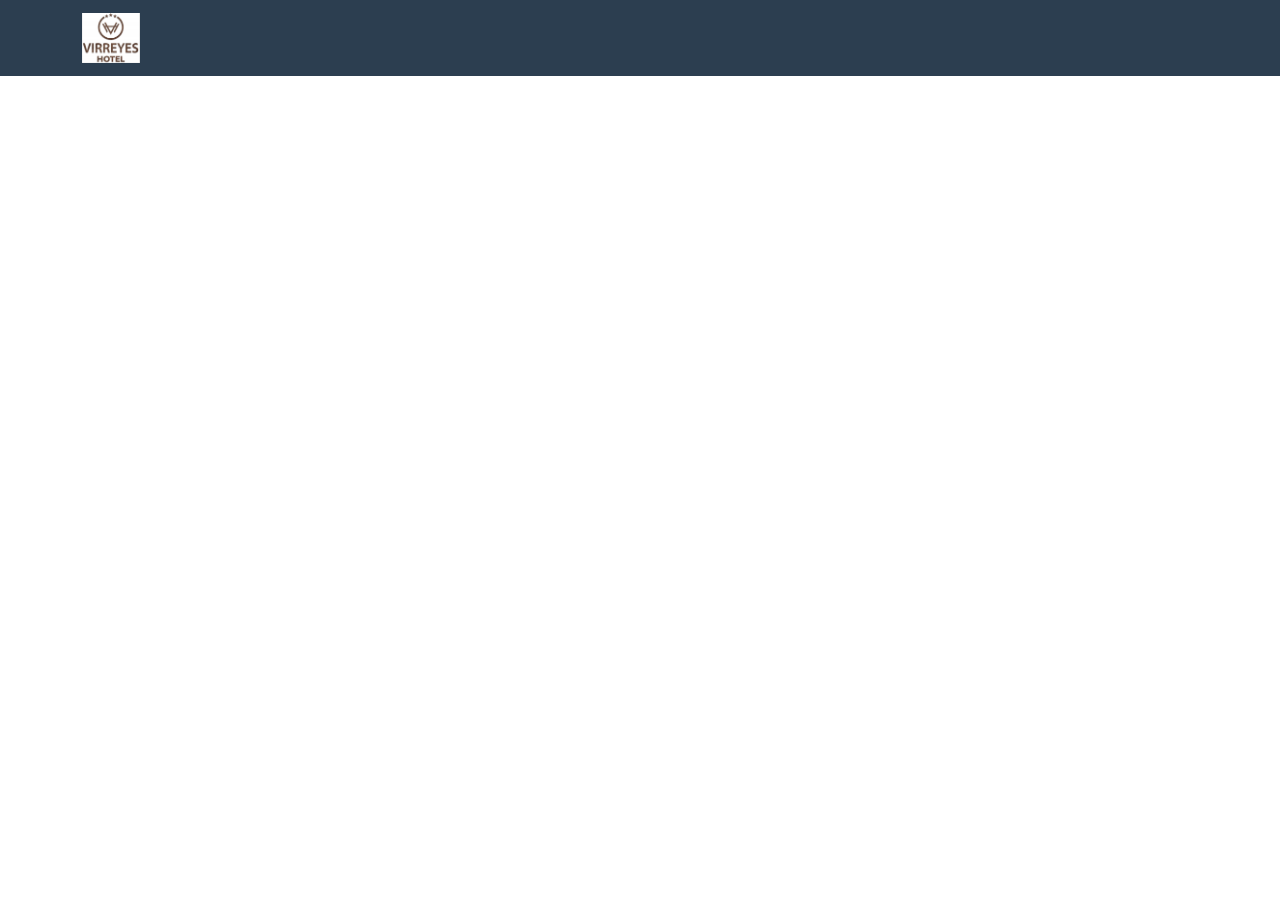
<file: index.html>
<!DOCTYPE html>
<html lang="es">
<head>
    <meta charset="UTF-8">
    <meta name="viewport" content="width=device-width, initial-scale=1.0">
    <title>Virreyes Hotel</title>
    <link href="https://cdn.jsdelivr.net/npm/bootstrap@5.3.0-alpha3/dist/css/bootstrap.min.css" rel="stylesheet">
     <link rel="stylesheet" href="style.css">
    
</head>
<body>
    <!-- Navegador -->
     <nav class="navbar navbar-expand-lg navbar-dark">
        <div class="container">
            <a class="navbar-brand" href="#"><img src="images/logo.jpg" alt="Logo Hotel"></a>
            <button class="navbar-toggler" type="button" data-bs-toggle="collapse" data-bs-target="#navbarNav" aria-controls="navbarNav" aria-expanded="false" aria-label="Toggle navigation">
                <span class="navbar-toggler-icon"></span>
            </button>
            <div class="collapse navbar-collapse" id="navbarNav">
                <ul class="navbar-nav ms-auto" id="menu-nav">
                    <!-- Opciones del menú cargadas dinámicamente -->
                </ul>
            </div>
        </div>
    </nav>


   

    <script>
        // Cargar el menú desde XML
        document.addEventListener('DOMContentLoaded', function () {
            fetch('menu.xml')
                .then(response => response.text())
                .then(data => {
                    const parser = new DOMParser();
                    const xmlDoc = parser.parseFromString(xmlText, 'application/xml');
                    const opciones = xmlDoc.getElementsByTagName('opcion');
                    const menuNav = document.getElementById('menu-nav');



                   for (let i = 0; i < opciones.length; i++) {
                        const texto = opciones[i].getElementsByTagName("texto")[0].textContent;
                        const url = opciones[i].getElementsByTagName("url")[0].textContent;
                        

                        const li = document.createElement('li');
                        li.classList.add('nav-item');
                       
                        const a = document.createElement("a");
                        a.classList.add("nav-link");
                        a.href = url;
                        a.textContent = texto;

                        li.appendChild(a);
                        menuContainer.appendChild(li);
                    }
                })
                .catch(error => console.error('Error cargando el XML:', err));
        });
    </script>

    <script src="https://cdn.jsdelivr.net/npm/bootstrap@5.3.0-alpha3/dist/js/bootstrap.bundle.min.js"></script>
</body>
</html>
</file>
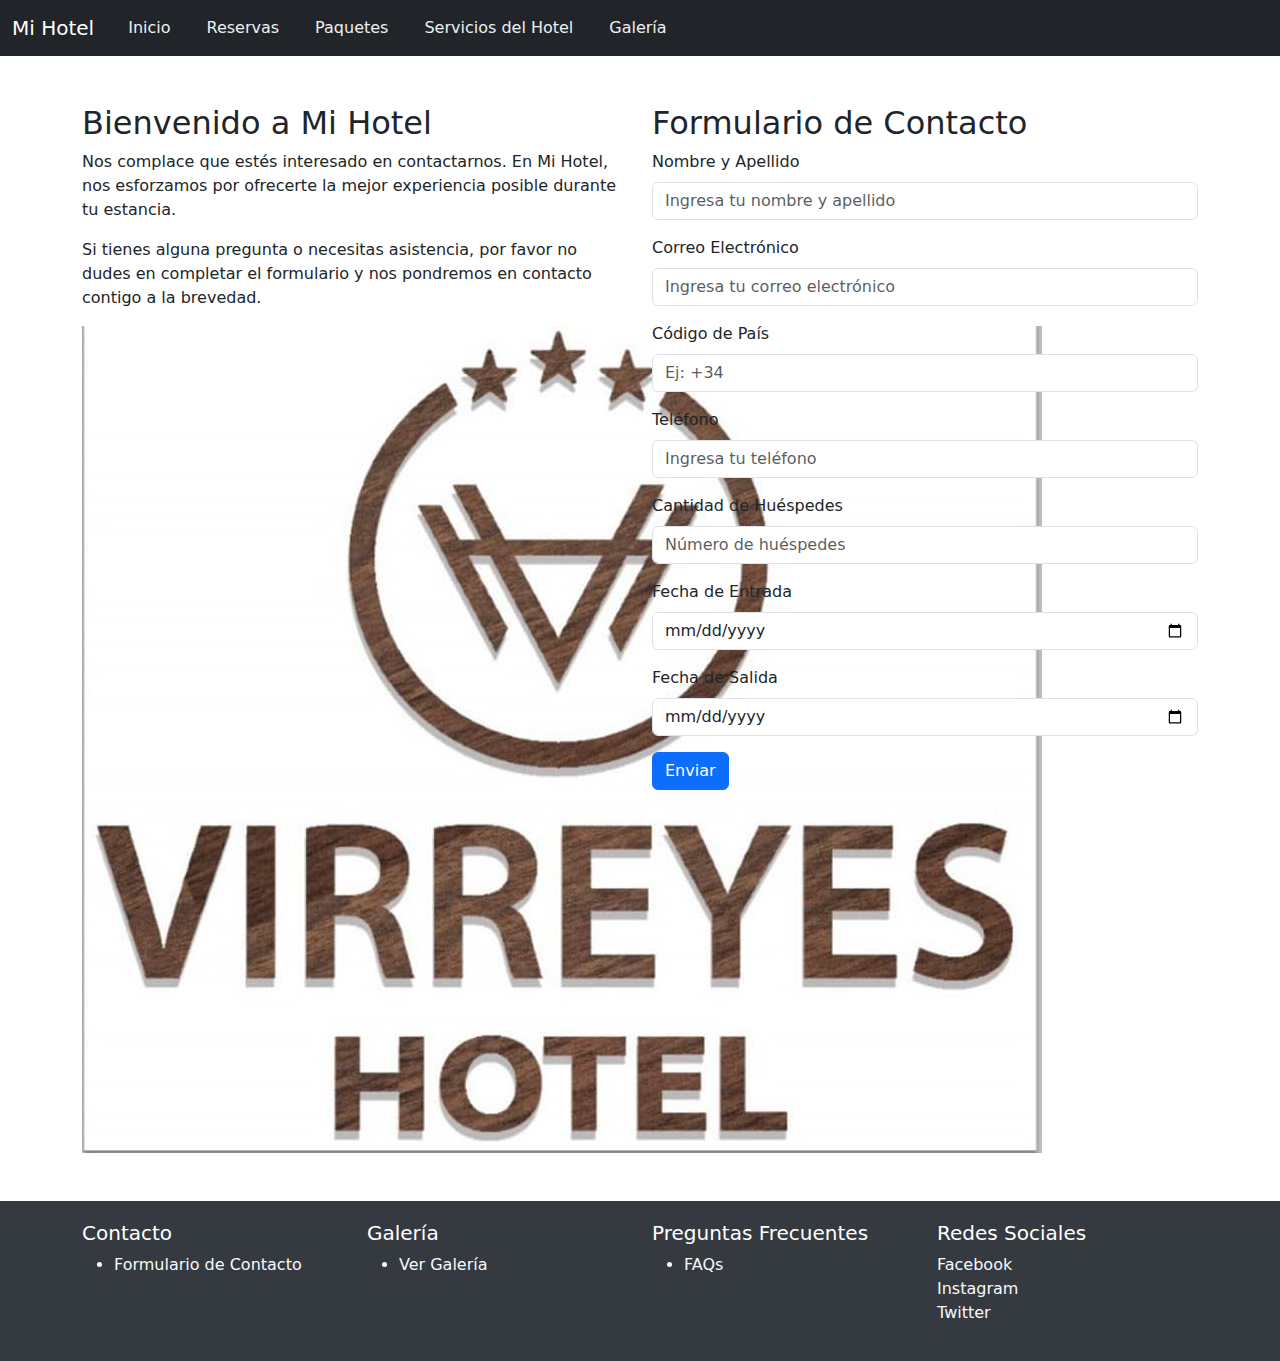
<file: contacto.html>
<!DOCTYPE html>
<html lang="es">
<head>
    <meta charset="UTF-8">
    <meta name="viewport" content="width=device-width, initial-scale=1.0">
    <title>Contacto</title>
    <link href="https://cdn.jsdelivr.net/npm/bootstrap@5.3.0-alpha3/dist/css/bootstrap.min.css" rel="stylesheet">
     <link rel="stylesheet" href="style.css">
    
</head>
<body>
    <!-- Navegador -->
    <nav class="navbar navbar-expand-lg navbar-dark bg-dark">
        <div class="container-fluid">
            <a class="navbar-brand" href="#">Mi Hotel</a>
            <button class="navbar-toggler" type="button" data-bs-toggle="collapse" data-bs-target="#navbarNav" aria-controls="navbarNav" aria-expanded="false" aria-label="Toggle navigation">
                <span class="navbar-toggler-icon"></span>
            </button>
            <div class="collapse navbar-collapse" id="navbarNav">
                <ul id="menu-container" class="navbar-nav">
                    <!-- Opciones del menú cargadas dinámicamente desde XML -->
                </ul>
            </div>
        </div>
    </nav>

    <!-- Contenido Principal -->
    <div class="container mt-5">
        <div class="row">
            <!-- Sección de Mensaje -->
            <div class="col-md-6 message-section">
                <h2>Bienvenido a Mi Hotel</h2>
                <p>
                    Nos complace que estés interesado en contactarnos. En Mi Hotel, nos esforzamos por ofrecerte la mejor experiencia posible durante tu estancia.
                </p>
                <p>
                    Si tienes alguna pregunta o necesitas asistencia, por favor no dudes en completar el formulario y nos pondremos en contacto contigo a la brevedad.
                </p>
                <img src="images/logo.jpg" alt="Logo Hotel">
            </div>
            <!-- Sección de Formulario -->
            <div class="col-md-6 form-section">
                <h2>Formulario de Contacto</h2>
                <form>
                    <div class="mb-3">
                        <label for="nombre" class="form-label">Nombre y Apellido</label>
                        <input type="text" class="form-control" id="nombre" placeholder="Ingresa tu nombre y apellido" required>
                    </div>
                    <div class="mb-3">
                        <label for="email" class="form-label">Correo Electrónico</label>
                        <input type="email" class="form-control" id="email" placeholder="Ingresa tu correo electrónico" required>
                    </div>
                    <div class="mb-3">
                        <label for="codigo-pais" class="form-label">Código de País</label>
                        <input type="text" class="form-control" id="codigo-pais" placeholder="Ej: +34" required>
                    </div>
                    <div class="mb-3">
                        <label for="telefono" class="form-label">Teléfono</label>
                        <input type="tel" class="form-control" id="telefono" placeholder="Ingresa tu teléfono" required>
                    </div>
                    <div class="mb-3">
                        <label for="huespedes" class="form-label">Cantidad de Huéspedes</label>
                        <input type="number" class="form-control" id="huespedes" placeholder="Número de huéspedes" min="1" required>
                    </div>
                    <div class="mb-3">
                        <label for="fecha-entrada" class="form-label">Fecha de Entrada</label>
                        <input type="date" class="form-control" id="fecha-entrada" required>
                    </div>
                    <div class="mb-3">
                        <label for="fecha-salida" class="form-label">Fecha de Salida</label>
                        <input type="date" class="form-control" id="fecha-salida" required>
                    </div>
                    <button type="submit" class="btn btn-primary">Enviar</button>
                </form>
            </div>
        </div>
    </div>

    <!-- Pie de Página -->
    <footer class="footer-section mt-5">
        <div class="container">
            <div class="row">
                <div class="col-md-3">
                    <h5>Contacto</h5>
                    <ul>
                        <li><a href="contacto.html">Formulario de Contacto</a></li>
                    </ul>
                </div>
                <div class="col-md-3">
                    <h5>Galería</h5>
                    <ul>
                        <li><a href="galeria.html">Ver Galería</a></li>
                    </ul>
                </div>
                <div class="col-md-3">
                    <h5>Preguntas Frecuentes</h5>
                    <ul>
                        <li><a href="faq.html">FAQs</a></li>
                    </ul>
                </div>
                <div class="col-md-3">
                    <h5>Redes Sociales</h5>
                    <p>
                        <a href="#">Facebook</a><br>
                        <a href="#">Instagram</a><br>
                        <a href="#">Twitter</a>
                    </p>
                </div>
            </div>
        </div>
    </footer>

    <script src="https://cdn.jsdelivr.net/npm/bootstrap@5.3.0-alpha3/dist/js/bootstrap.bundle.min.js"></script>
    <script>
        // Cargar el menú desde el archivo XML
        document.addEventListener("DOMContentLoaded", function () {
            fetch('menu.xml')
                .then(response => response.text())
                .then(data => {
                    const parser = new DOMParser();
                    const xmlDoc = parser.parseFromString(data, "text/xml");
                    const opciones = xmlDoc.getElementsByTagName("opcion");

                    const menuContainer = document.getElementById("menu-container");

                    for (let i = 0; i < opciones.length; i++) {
                        const texto = opciones[i].getElementsByTagName("texto")[0].textContent;
                        const url = opciones[i].getElementsByTagName("url")[0].textContent;

                        const listItem = document.createElement("li");
                        listItem.classList.add("nav-item");

                        const link = document.createElement("a");
                        link.classList.add("nav-link");
                        link.href = url;
                        link.textContent = texto;

                        listItem.appendChild(link);
                        menuContainer.appendChild(listItem);
                    }
                })
                .catch(error => console.error("Error al cargar el menú:", error));
        });
    </script>
</body>
</html>
</file>
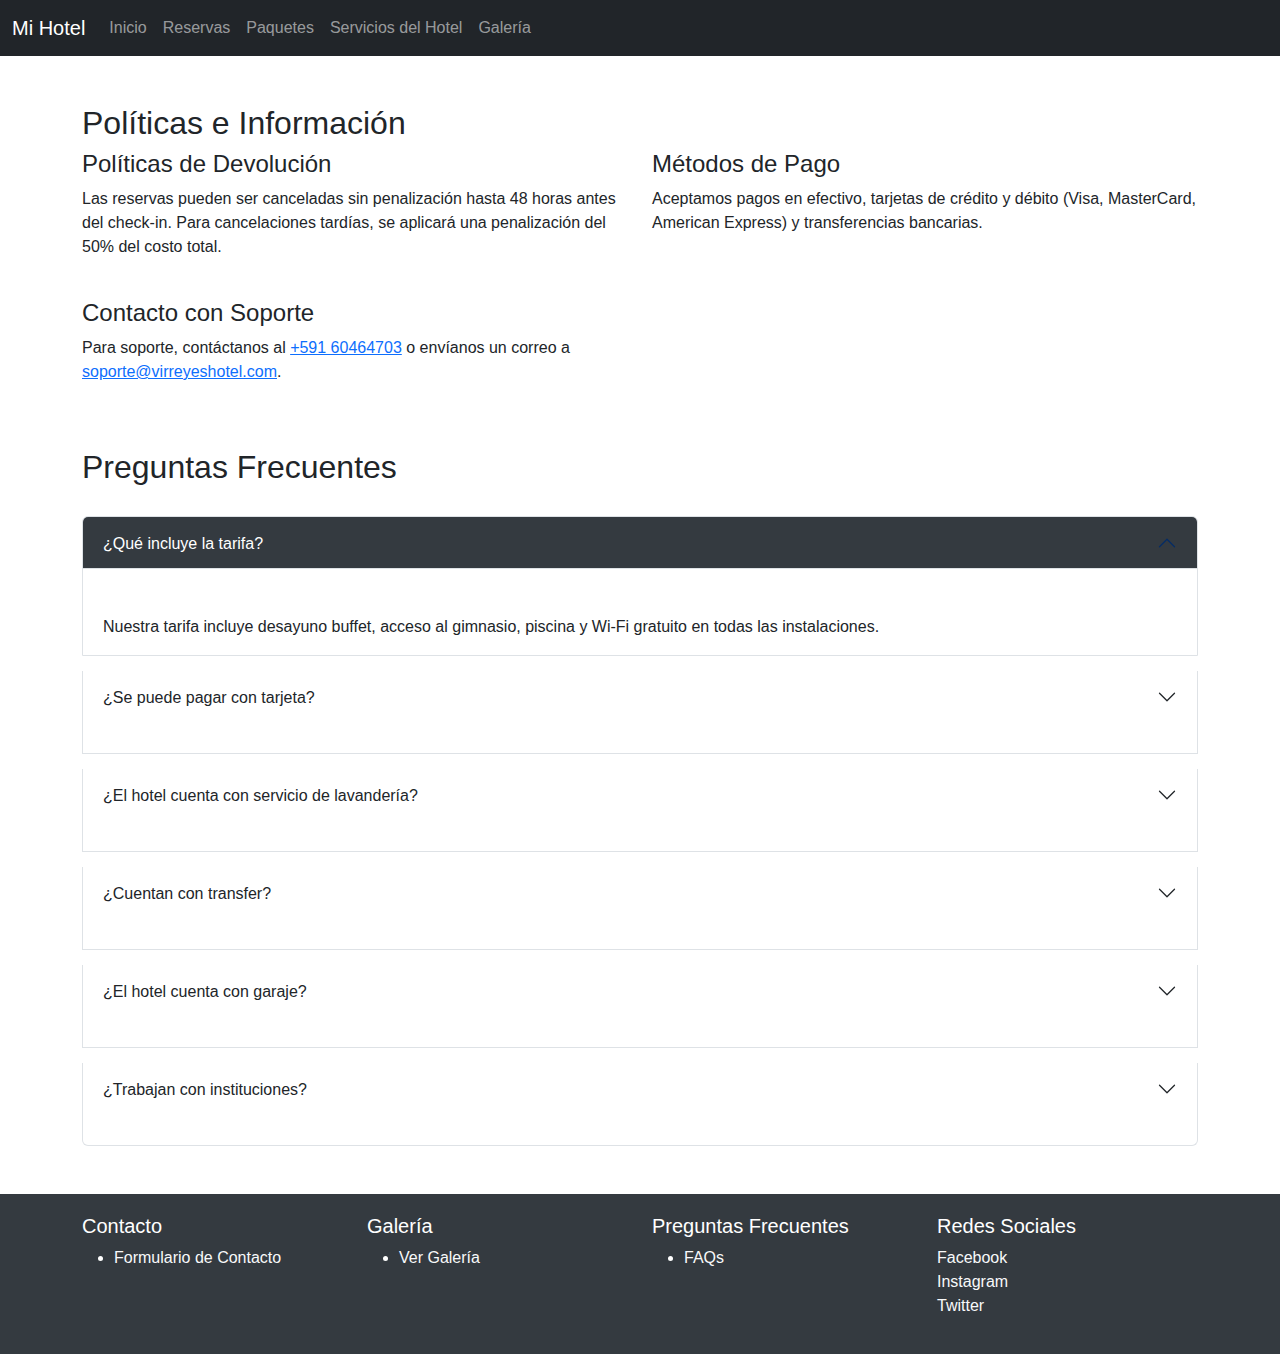
<file: faq.html>
<!DOCTYPE html>
<html lang="es">
<head>
    <meta charset="UTF-8">
    <meta name="viewport" content="width=device-width, initial-scale=1.0">
    <title>Preguntas Frecuentes</title>
    <link href="https://cdn.jsdelivr.net/npm/bootstrap@5.3.0-alpha3/dist/css/bootstrap.min.css" rel="stylesheet">
    <style>
        body {
            font-family: Arial, sans-serif;
        }

        .faq-section h2 {
            margin-bottom: 30px;
        }

        .accordion-button:not(.collapsed) {
            background-color: #343a40;
            color: #ffffff;
        }

        .faq-item {
            margin-bottom: 15px;
        }

        .footer-section {
            background-color: #343a40;
            color: #ffffff;
            padding: 20px;
        }

        .footer-section a {
            color: #f8f9fa;
            text-decoration: none;
        }

        .footer-section a:hover {
            text-decoration: underline;
        }
    </style>
</head>
<body>
    <!-- Navegador -->
    <nav class="navbar navbar-expand-lg navbar-dark bg-dark">
        <div class="container-fluid">
            <a class="navbar-brand" href="#">Mi Hotel</a>
            <button class="navbar-toggler" type="button" data-bs-toggle="collapse" data-bs-target="#navbarNav" aria-controls="navbarNav" aria-expanded="false" aria-label="Toggle navigation">
                <span class="navbar-toggler-icon"></span>
            </button>
            <div class="collapse navbar-collapse" id="navbarNav">
                <ul id="menu-container" class="navbar-nav">
                    <!-- Opciones del menú cargadas dinámicamente desde XML -->
                </ul>
            </div>
        </div>
    </nav>

    <!-- Contenido Principal -->
    <div class="container mt-5">
        <!-- Sección de Políticas e Información -->
        <section class="info-section">
            <h2>Políticas e Información</h2>
            <div class="row">
                <div class="col-md-6">
                    <h4>Políticas de Devolución</h4>
                    <p>Las reservas pueden ser canceladas sin penalización hasta 48 horas antes del check-in. Para cancelaciones tardías, se aplicará una penalización del 50% del costo total.</p>
                </div>
                <div class="col-md-6">
                    <h4>Métodos de Pago</h4>
                    <p>Aceptamos pagos en efectivo, tarjetas de crédito y débito (Visa, MasterCard, American Express) y transferencias bancarias.</p>
                </div>
            </div>
            <div class="row mt-4">
                <div class="col-md-6">
                    <h4>Contacto con Soporte</h4>
                    <p>Para soporte, contáctanos al <a href="https://wa.me/60464703">+591 60464703</a> o envíanos un correo a <a href="mailto:soporte@mihotel.com">soporte@virreyeshotel.com</a>.</p>
                </div>
            </div>
        </section>

        <!-- Preguntas Frecuentes -->
        <section class="faq-section mt-5">
            <h2>Preguntas Frecuentes</h2>
            <div class="accordion" id="faqAccordion">
                <div class="accordion-item faq-item">
                    <h2 class="accordion-header" id="faq1">
                        <button class="accordion-button" type="button" data-bs-toggle="collapse" data-bs-target="#collapse1" aria-expanded="true" aria-controls="collapse1">
                            ¿Qué incluye la tarifa?
                        </button>
                    </h2>
                    <div id="collapse1" class="accordion-collapse collapse show" aria-labelledby="faq1" data-bs-parent="#faqAccordion">
                        <div class="accordion-body">
                            Nuestra tarifa incluye desayuno buffet, acceso al gimnasio, piscina y Wi-Fi gratuito en todas las instalaciones.
                        </div>
                    </div>
                </div>

                <div class="accordion-item faq-item">
                    <h2 class="accordion-header" id="faq2">
                        <button class="accordion-button collapsed" type="button" data-bs-toggle="collapse" data-bs-target="#collapse2" aria-expanded="false" aria-controls="collapse2">
                            ¿Se puede pagar con tarjeta?
                        </button>
                    </h2>
                    <div id="collapse2" class="accordion-collapse collapse" aria-labelledby="faq2" data-bs-parent="#faqAccordion">
                        <div class="accordion-body">
                            Sí, aceptamos tarjetas de crédito y débito de Visa, MasterCard y American Express.
                        </div>
                    </div>
                </div>

                <div class="accordion-item faq-item">
                    <h2 class="accordion-header" id="faq3">
                        <button class="accordion-button collapsed" type="button" data-bs-toggle="collapse" data-bs-target="#collapse3" aria-expanded="false" aria-controls="collapse3">
                            ¿El hotel cuenta con servicio de lavandería?
                        </button>
                    </h2>
                    <div id="collapse3" class="accordion-collapse collapse" aria-labelledby="faq3" data-bs-parent="#faqAccordion">
                        <div class="accordion-body">
                            Sí, ofrecemos servicio de lavandería y tintorería con un costo adicional.
                        </div>
                    </div>
                </div>

                <div class="accordion-item faq-item">
                    <h2 class="accordion-header" id="faq4">
                        <button class="accordion-button collapsed" type="button" data-bs-toggle="collapse" data-bs-target="#collapse4" aria-expanded="false" aria-controls="collapse4">
                            ¿Cuentan con transfer?
                        </button>
                    </h2>
                    <div id="collapse4" class="accordion-collapse collapse" aria-labelledby="faq4" data-bs-parent="#faqAccordion">
                        <div class="accordion-body">
                            Sí, ofrecemos servicio de transfer desde y hacia el aeropuerto. Por favor, consulta nuestras tarifas.
                        </div>
                    </div>
                </div>

                <div class="accordion-item faq-item">
                    <h2 class="accordion-header" id="faq5">
                        <button class="accordion-button collapsed" type="button" data-bs-toggle="collapse" data-bs-target="#collapse5" aria-expanded="false" aria-controls="collapse5">
                            ¿El hotel cuenta con garaje?
                        </button>
                    </h2>
                    <div id="collapse5" class="accordion-collapse collapse" aria-labelledby="faq5" data-bs-parent="#faqAccordion">
                        <div class="accordion-body">
                            Sí, contamos con estacionamiento privado gratuito para nuestros huéspedes.
                        </div>
                    </div>
                </div>

                <div class="accordion-item faq-item">
                    <h2 class="accordion-header" id="faq6">
                        <button class="accordion-button collapsed" type="button" data-bs-toggle="collapse" data-bs-target="#collapse6" aria-expanded="false" aria-controls="collapse6">
                            ¿Trabajan con instituciones?
                        </button>
                    </h2>
                    <div id="collapse6" class="accordion-collapse collapse" aria-labelledby="faq6" data-bs-parent="#faqAccordion">
                        <div class="accordion-body">
                            Sí, ofrecemos tarifas especiales para instituciones y grupos corporativos. Contáctanos para más información.
                        </div>
                    </div>
                </div>
            </div>
        </section>
    </div>

    <!-- Pie de Página -->
    <footer class="footer-section mt-5">
        <div class="container">
            <div class="row">
                <div class="col-md-3">
                    <h5>Contacto</h5>
                    <ul>
                        <li><a href="contacto.html">Formulario de Contacto</a></li>
                    </ul>
                </div>
                <div class="col-md-3">
                    <h5>Galería</h5>
                    <ul>
                        <li><a href="galeria.html">Ver Galería</a></li>
                    </ul>
                </div>
                <div class="col-md-3">
                    <h5>Preguntas Frecuentes</h5>
                    <ul>
                        <li><a href="faq.html">FAQs</a></li>
                    </ul>
                </div>
                <div class="col-md-3">
                    <h5>Redes Sociales</h5>
                    <p>
                        <a href="#">Facebook</a><br>
                        <a href="#">Instagram</a><br>
                        <a href="#">Twitter</a>
                    </p>
                </div>
            </div>
        </div>
    </footer>

    <script src="https://cdn.jsdelivr.net/npm/bootstrap@5.3.0-alpha3/dist/js/bootstrap.bundle.min.js"></script>
    <script>
        // Cargar el menú desde el archivo XML
        document.addEventListener("DOMContentLoaded", function () {
            fetch('menu.xml')
                .then(response => response.text())
                .then(data => {
                    const parser = new DOMParser();
                    const xmlDoc = parser.parseFromString(data, "text/xml");
                    const opciones = xmlDoc.getElementsByTagName("opcion");

                    const menuContainer = document.getElementById("menu-container");

                    for (let i = 0; i < opciones.length; i++) {
                        const texto = opciones[i].getElementsByTagName("texto")[0].textContent;
                        const url = opciones[i].getElementsByTagName("url")[0].textContent;

                        const listItem = document.createElement("li");
                        listItem.classList.add("nav-item");

                        const link = document.createElement("a");
                        link.classList.add("nav-link");
                        link.href = url;
                        link.textContent = texto;

                        listItem.appendChild(link);
                        menuContainer.appendChild(listItem);
                    }
                })
                .catch(error => console.error("Error al cargar el menú:", error));
        });
    </script>
</body>
</html>
</file>
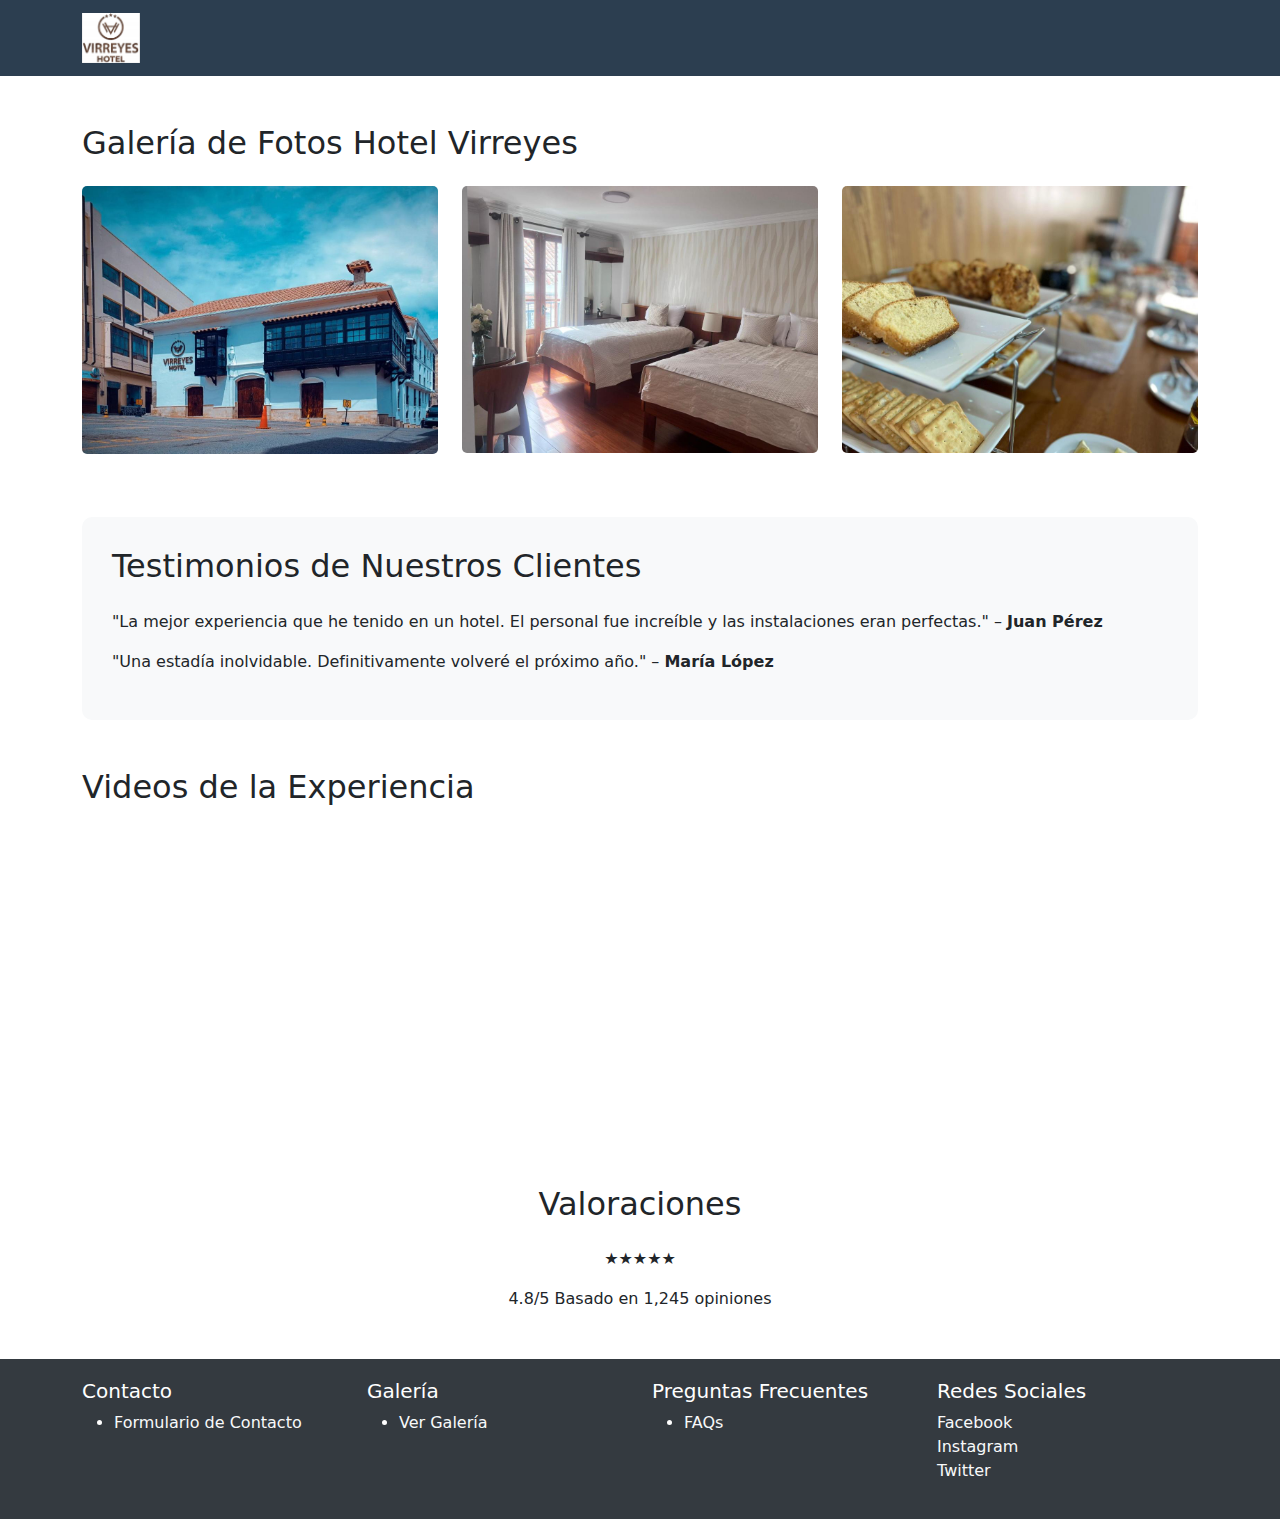
<file: galeria.html>
<!DOCTYPE html>
<html lang="es">
<head>
    <meta charset="UTF-8">
    <meta name="viewport" content="width=device-width, initial-scale=1.0">
    <title>Galería</title>
    <link href="https://cdn.jsdelivr.net/npm/bootstrap@5.3.0-alpha3/dist/css/bootstrap.min.css" rel="stylesheet">
      <link rel="stylesheet" href="style.css">
   
</head>
<body>
    <!-- Navegador -->
    <nav class="navbar navbar-expand-lg navbar-dark">
        <div class="container">
            <a class="navbar-brand" href="#"><img src="images/logo.jpg" alt="Logo Hotel"></a>
            <button class="navbar-toggler" type="button" data-bs-toggle="collapse" data-bs-target="#navbarNav" aria-controls="navbarNav" aria-expanded="false" aria-label="Toggle navigation">
                <span class="navbar-toggler-icon"></span>
            </button>
            <div class="collapse navbar-collapse" id="navbarNav">
                <ul class="navbar-nav ms-auto" id="menu-nav">
                    <!-- Opciones del menú cargadas dinámicamente -->
                </ul>
            </div>
        </div>
    </nav>

    <!-- Contenido Principal -->
    <div class="container mt-5">
        <!-- Galería de Fotos -->
        <section class="gallery-section">
            <h2 class="mb-4">Galería de Fotos Hotel Virreyes</h2>
            <div class="row">
                <div class="col-md-4">
                    <img src="images/frente.jpg" alt="Hotel Exterior" class="img-fluid">
                </div>
                <div class="col-md-4">
                    <img src="images/hab_triple.jpg" alt="Habitación de Lujo" class="img-fluid">
                </div>
                <div class="col-md-4">
                    <img src="images/desayuno.jpg" alt="Restaurante del Hotel" class="img-fluid">
                </div>
            </div>
        </section>

        <!-- Testimonios -->
        <section class="testimonials mt-5">
            <h2 class="mb-4">Testimonios de Nuestros Clientes</h2>
            <p>"La mejor experiencia que he tenido en un hotel. El personal fue increíble y las instalaciones eran perfectas." – <strong>Juan Pérez</strong></p>
            <p>"Una estadía inolvidable. Definitivamente volveré el próximo año." – <strong>María López</strong></p>
        </section>

        <!-- Videos -->
        <section class="videos mt-5">
            <h2 class="mb-4">Videos de la Experiencia</h2>
            <div class="row">
                <div class="col-md-6">
                    <iframe src="https://www.youtube.com/embed/tgbNymZ7vqY" allowfullscreen></iframe>
                </div>
                <div class="col-md-6">
                    <iframe src="https://www.youtube.com/embed/5qap5aO4i9A" allowfullscreen></iframe>
                </div>
            </div>
        </section>

        <!-- Reseñas y Valoraciones -->
        <section class="ratings mt-5">
            <h2 class="mb-4">Valoraciones</h2>
            <div>
                <p>★★★★★</p>
                <p>4.8/5 Basado en 1,245 opiniones</p>
            </div>
        </section>
    </div>

    <!-- Pie de Página -->
    <footer class="footer-section mt-5">
        <div class="container">
            <div class="row">
                <div class="col-md-3">
                    <h5>Contacto</h5>
                    <ul>
                        <li><a href="contacto.html">Formulario de Contacto</a></li>
                    </ul>
                </div>
                <div class="col-md-3">
                    <h5>Galería</h5>
                    <ul>
                        <li><a href="galeria.html">Ver Galería</a></li>
                    </ul>
                </div>
                <div class="col-md-3">
                    <h5>Preguntas Frecuentes</h5>
                    <ul>
                        <li><a href="faq.html">FAQs</a></li>
                    </ul>
                </div>
                <div class="col-md-3">
                    <h5>Redes Sociales</h5>
                    <p>
                        <a href="https://www.facebook.com/search/top/?q=virreyes%20hotel">Facebook</a><br>
                        <a href="#">Instagram</a><br>
                        <a href="#">Twitter</a>
                    </p>
                </div>
            </div>
        </div>
    </footer>

    <script src="https://cdn.jsdelivr.net/npm/bootstrap@5.3.0-alpha3/dist/js/bootstrap.bundle.min.js"></script>
    <script>
        // Cargar el menú desde el archivo XML
        document.addEventListener("DOMContentLoaded", function () {
            fetch('menu.xml')
                .then(response => response.text())
                .then(data => {
                    const parser = new DOMParser();
                    const xmlDoc = parser.parseFromString(data, "text/xml");
                    const opciones = xmlDoc.getElementsByTagName("opcion");

                    const menuContainer = document.getElementById("menu-container");

                    for (let i = 0; i < opciones.length; i++) {
                        const texto = opciones[i].getElementsByTagName("texto")[0].textContent;
                        const url = opciones[i].getElementsByTagName("url")[0].textContent;

                        const listItem = document.createElement("li");
                        listItem.classList.add("nav-item");

                        const link = document.createElement("a");
                        link.classList.add("nav-link");
                        link.href = url;
                        link.textContent = texto;

                        listItem.appendChild(link);
                        menuContainer.appendChild(listItem);
                    }
                })
                .catch(error => console.error("Error al cargar el menú:", error));
        });
    </script>
</body>
</html>
</file>
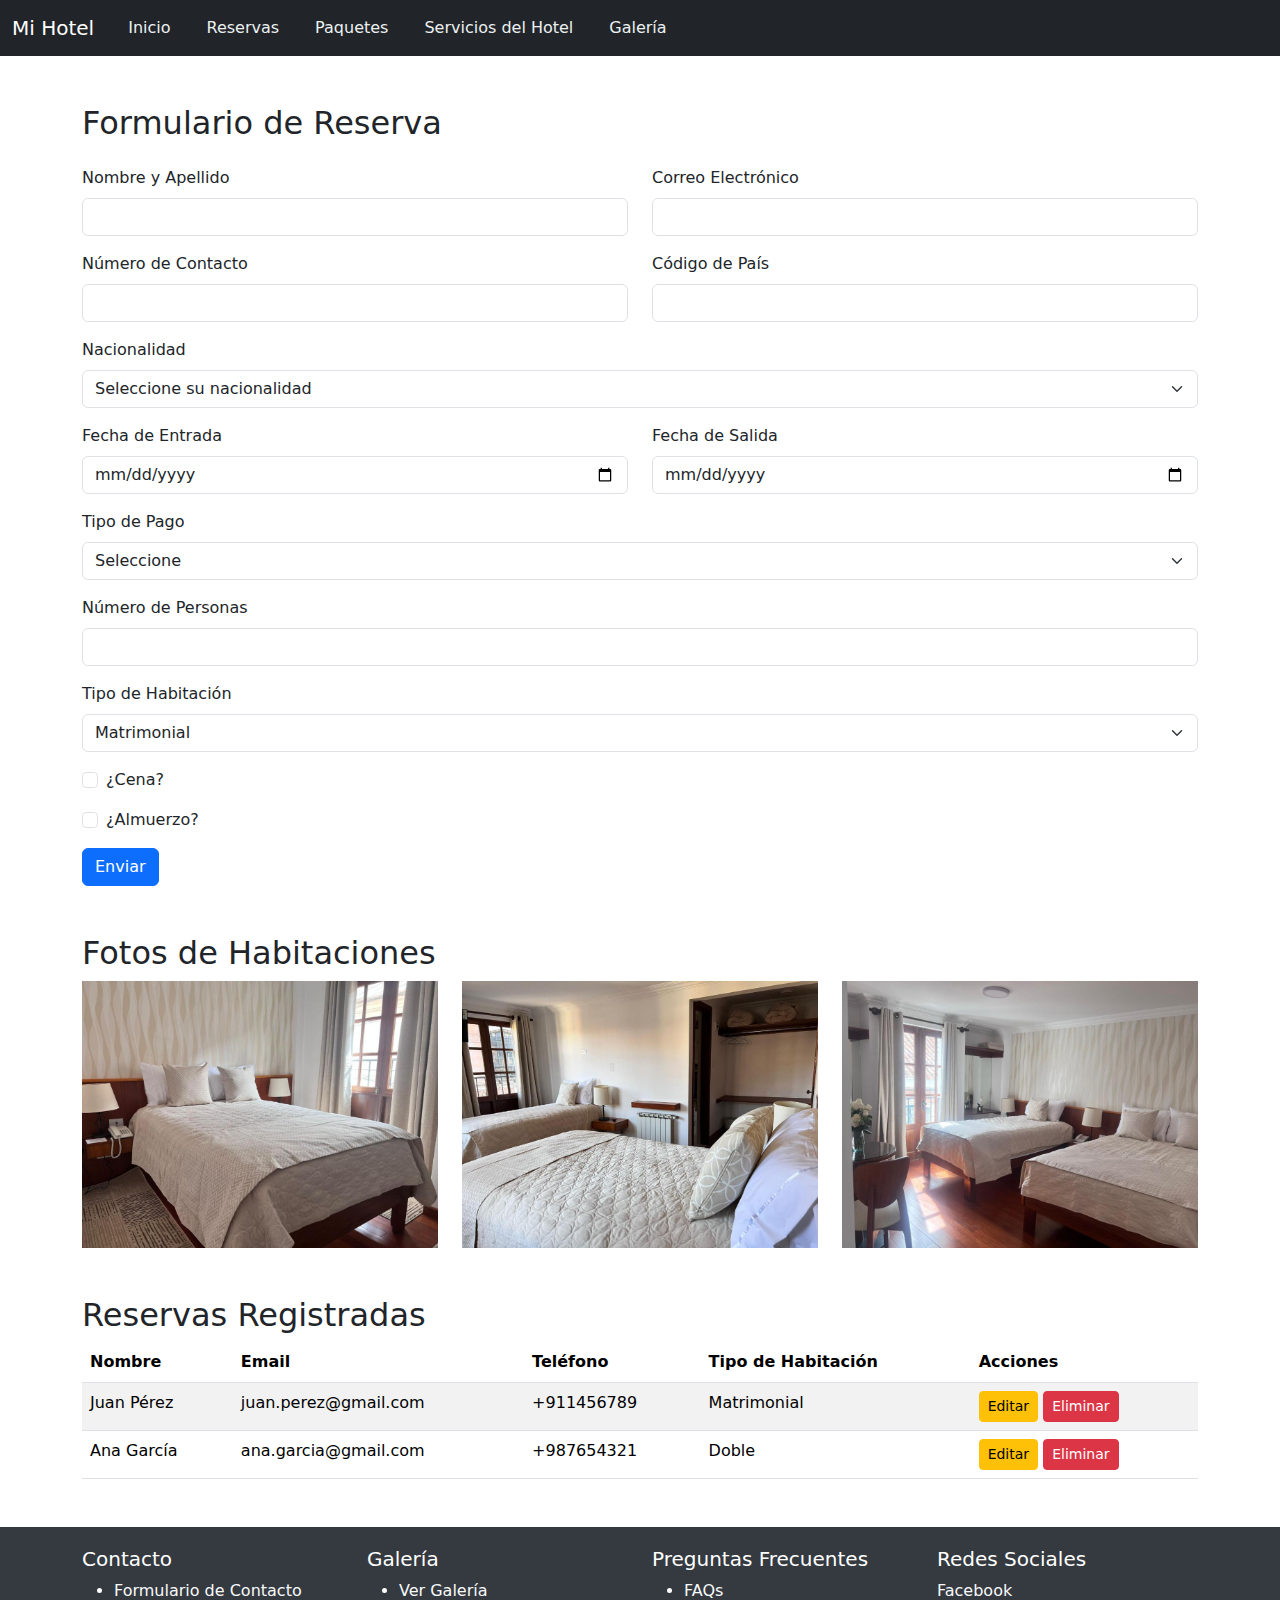
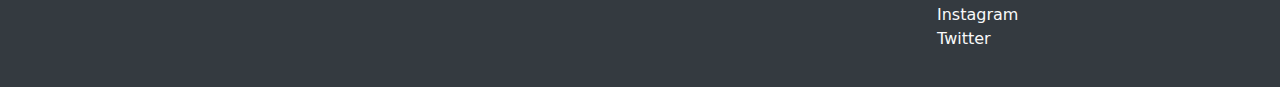
<file: reservas.html>
<!DOCTYPE html>
<html lang="es">
<head>
    <meta charset="UTF-8">
    <meta name="viewport" content="width=device-width, initial-scale=1.0">
    <title>Reservas</title>
    <link href="https://cdn.jsdelivr.net/npm/bootstrap@5.3.0-alpha3/dist/css/bootstrap.min.css" rel="stylesheet">
    <link rel="stylesheet" href="style.css">
    <style>
        .room-images img {
            width: 100%;
            height: auto;
            border-radius: 8px;
        }
        .footer-section {
            background-color: #343a40;
            color: #ffffff;
            padding: 20px;
        }
    </style>
</head>
<body>
    <!-- Navegador -->
    <nav class="navbar navbar-expand-lg navbar-dark bg-dark">
        <div class="container-fluid">
            <a class="navbar-brand" href="#">Mi Hotel</a>
            <button class="navbar-toggler" type="button" data-bs-toggle="collapse" data-bs-target="#navbarNav" aria-controls="navbarNav" aria-expanded="false" aria-label="Toggle navigation">
                <span class="navbar-toggler-icon"></span>
            </button>
            <div class="collapse navbar-collapse" id="navbarNav">
                <ul id="menu-container" class="navbar-nav">
                    <!-- Opciones del menú cargadas dinámicamente desde XML -->
                </ul>
            </div>
        </div>
    </nav>

    <div class="container mt-5">
        <!-- Formulario de Reserva -->
        <section id="reservation-form">
            <h2>Formulario de Reserva</h2>
            <form id="formReserva" class="mt-4">
                <div class="row">
                    <div class="col-md-6 mb-3">
                        <label for="nombre" class="form-label">Nombre y Apellido</label>
                        <input type="text" id="nombre" class="form-control" required>
                    </div>
                    <div class="col-md-6 mb-3">
                        <label for="email" class="form-label">Correo Electrónico</label>
                        <input type="email" id="email" class="form-control" required>
                    </div>
                </div>
                <div class="row">
                    <div class="col-md-6 mb-3">
                        <label for="telefono" class="form-label">Número de Contacto</label>
                        <input type="tel" id="telefono" class="form-control" required>
                    </div>
                    <div class="col-md-6 mb-3">
                        <label for="codigoPais" class="form-label">Código de País</label>
                        <input type="text" id="codigoPais" class="form-control" required>
                    </div>
                </div>
                <div class="mb-3">
                    <label for="nacionalidad" class="form-label">Nacionalidad</label>
                    <select id="nacionalidad" class="form-select" required>
                        <option value="">Seleccione su nacionalidad</option>
                        <option value="Argentina">Argentina</option>
                        <option value="Brasil">Brasil</option>
                        <option value="Chile">Chile</option>
                        <option value="Colombia">Colombia</option>
                        <!-- Agregar más opciones según sea necesario -->
                    </select>
                </div>
                <div class="row">
                    <div class="col-md-6 mb-3">
                        <label for="fechaEntrada" class="form-label">Fecha de Entrada</label>
                        <input type="date" id="fechaEntrada" class="form-control" required>
                    </div>
                    <div class="col-md-6 mb-3">
                        <label for="fechaSalida" class="form-label">Fecha de Salida</label>
                        <input type="date" id="fechaSalida" class="form-control" required>
                    </div>
                </div>
                <div class="mb-3">
                    <label for="tipoPago" class="form-label">Tipo de Pago</label>
                    <select id="tipoPago" class="form-select" required>
                        <option value="">Seleccione</option>
                        <option value="Efectivo">Efectivo</option>
                        <option value="Tarjeta">Tarjeta</option>
                        <option value="Transferencia">Transferencia</option>
                    </select>
                </div>
                <div class="mb-3">
                    <label for="personas" class="form-label">Número de Personas</label>
                    <input type="number" id="personas" class="form-control" required>
                </div>
                <div class="mb-3">
                    <label for="tipoHabitacion" class="form-label">Tipo de Habitación</label>
                    <select id="tipoHabitacion" class="form-select" required>
                        <option value="Matrimonial">Matrimonial</option>
                        <option value="Doble">Doble</option>
                        <option value="Simple">Simple</option>
                        <option value="Triple">Triple</option>
                    </select>
                </div>
                <div class="mb-3 form-check">
                    <input type="checkbox" id="cena" class="form-check-input">
                    <label for="cena" class="form-check-label">¿Cena?</label>
                </div>
                <div class="mb-3 form-check">
                    <input type="checkbox" id="almuerzo" class="form-check-input">
                    <label for="almuerzo" class="form-check-label">¿Almuerzo?</label>
                </div>
                <button type="submit" class="btn btn-primary">Enviar</button>
            </form>
        </section>

        <!-- Fotos de Habitaciones -->
        <section id="room-images" class="mt-5">
            <h2>Fotos de Habitaciones</h2>
            <div class="row">
                <div class="col-md-4">
                    <img src="images/matrimonial.jpg" alt="Habitación Matrimonial" class="img-fluid">
                </div>
                <div class="col-md-4">
                    <img src="images/hab_doble.jpg" alt="Habitación Doble" class="img-fluid">
                </div>
                <div class="col-md-4">
                    <img src="images/hab_triple.jpg" alt="Habitación Simple" class="img-fluid">
                </div>
            </div>
        </section>

        <!-- Tabla de Reservas -->
        <section id="reservation-table" class="mt-5">
            <h2>Reservas Registradas</h2>
            <table class="table table-striped">
                <thead>
                    <tr>
                        <th>Nombre</th>
                        <th>Email</th>
                        <th>Teléfono</th>
                        <th>Tipo de Habitación</th>
                        <th>Acciones</th>
                    </tr>
                </thead>
                <tbody id="tableBody">
                    <!-- Datos cargados dinámicamente desde JSON -->
                </tbody>
            </table>
        </section>
    </div>

    <!-- Pie de Página -->
    <footer class="footer-section mt-5">
        <div class="container">
            <div class="row">
                <div class="col-md-3">
                    <h5>Contacto</h5>
                    <ul>
                        <li><a href="contacto.html">Formulario de Contacto</a></li>
                    </ul>
                </div>
                <div class="col-md-3">
                    <h5>Galería</h5>
                    <ul>
                        <li><a href="galeria.html">Ver Galería</a></li>
                    </ul>
                </div>
                <div class="col-md-3">
                    <h5>Preguntas Frecuentes</h5>
                    <ul>
                        <li><a href="faq.html">FAQs</a></li>
                    </ul>
                </div>
                <div class="col-md-3">
                    <h5>Redes Sociales</h5>
                    <p>
                        <a href="https://www.facebook.com/search/top/?q=virreyes%20hotel">Facebook</a><br>
                        <a href="#">Instagram</a><br>
                        <a href="#">Twitter</a>
                    </p>
                </div>
            </div>
        </div>
    </footer>
    <script src="https://cdn.jsdelivr.net/npm/bootstrap@5.3.0-alpha3/dist/js/bootstrap.bundle.min.js"></script>
    <script>
        // Cargar el menú desde XML
        document.addEventListener("DOMContentLoaded", function () {
            fetch('menu.xml')
                .then(response => response.text())
                .then(data => {
                    const parser = new DOMParser();
                    const xmlDoc = parser.parseFromString(data, "text/xml");
                    const opciones = xmlDoc.getElementsByTagName("opcion");

                    const menuContainer = document.getElementById("menu-container");

                    for (let i = 0; i < opciones.length; i++) {
                        const texto = opciones[i].getElementsByTagName("texto")[0].textContent;
                        const url = opciones[i].getElementsByTagName("url")[0].textContent;

                        const listItem = document.createElement("li");
                        listItem.classList.add("nav-item");

                        const link = document.createElement("a");
                        link.classList.add("nav-link");
                        link.href = url;
                        link.textContent = texto;

                        listItem.appendChild(link);
                        menuContainer.appendChild(listItem);
                    }
                })
                .catch(error => console.error("Error al cargar el menú:", error));
        });

        // Cargar datos desde JSON
        const tableBody = document.getElementById("tableBody");
        fetch('data.json')
            .then(response => response.json())
            .then(data => {
                data.reservas.forEach(reserva => {
                    const row = document.createElement("tr");
                    row.innerHTML = `
                        <td>${reserva.nombre}</td>
                        <td>${reserva.email}</td>
                        <td>${reserva.telefono}</td>
                        <td>${reserva.tipoHabitacion}</td>
                        <td>
                            <button class="btn btn-warning btn-sm">Editar</button>
                            <button class="btn btn-danger btn-sm">Eliminar</button>
                        </td>
                    `;
                    tableBody.appendChild(row);
                });
            })
            .catch(error => console.error("Error al cargar los datos:", error));
    </script>
</body>
</html>
</file>
<file: style.css>
<style>
        body {
            font-family: 'Arial', sans-serif;
            background-color: #f8f9fa;
            margin: 0;
            padding: 0;
        }

        /* Navegador */
        .navbar {
            background-color: #2c3e50;
        }

        .navbar-brand img {
            height: 50px;
        }

        .navbar-nav .nav-link {
            color: #ecf0f1;
            font-size: 1rem;
            margin: 0 10px;
            transition: color 0.3s ease;
        }

        .navbar-nav .nav-link:hover {
            color: #f39c12;
        }

        /* Carrusel */
        .carousel-inner img {
            height: 450px;
            object-fit: cover;
        }

        /* Footer */
       /* .footer {
            background-color: #2c3e50;
            color: #ecf0f1;
            padding: 20px;
        }

        .footer a {
            color: #f39c12;
            text-decoration: none;
            margin: 0 10px;
        }

        .footer a:hover {
            text-decoration: underline;
        }
         .message-section {
            background-color: #f8f9fa;
            padding: 20px;
            border-right: 1px solid #dee2e6;
        }*/

        .gallery-section img {
            width: 100%;
            height: auto;
            border-radius: 5px;
            margin-bottom: 15px;
        }

        .testimonials {
            background-color: #f8f9fa;
            padding: 30px;
            border-radius: 10px;
            margin-bottom: 30px;
        }

        .videos iframe {
            width: 100%;
            height: 300px;
            border-radius: 5px;
        }

        .ratings {
            text-align: center;
            margin-top: 20px;
        }

        .ratings i {
            color: gold;
        }

        .footer-section {
            background-color: #343a40;
            color: #ffffff;
            padding: 20px;
        }

        .footer-section a {
            color: #f8f9fa;
            text-decoration: none;
        }

        .footer-section a:hover {
            text-decoration: underline;
        }
    </style>
</file>
